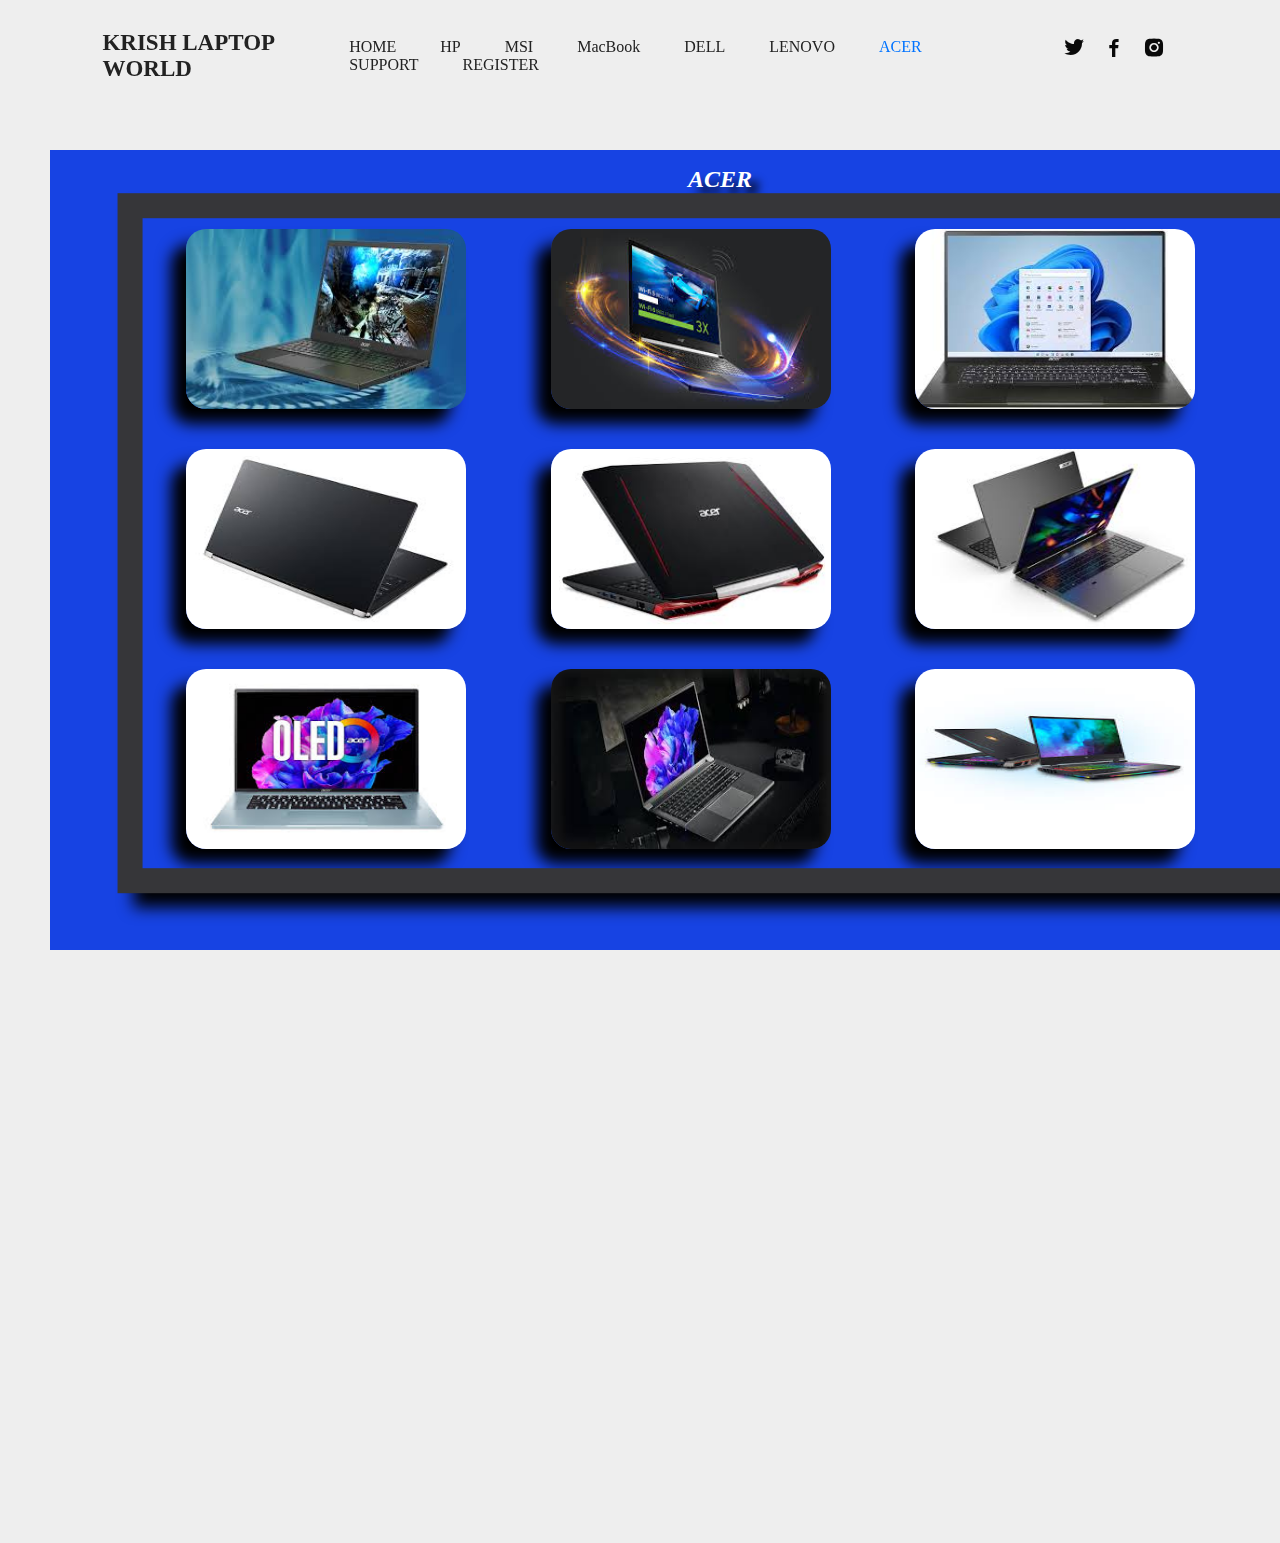
<file: acer.html>
<!DOCTYPE html>
<html lang="en">
<head>
    <meta charset="UTF-8">
    <meta name="viewport" content="width=device-width, initial-scale=1.0">
    <title>tech wirld</title>
    <link rel="stylesheet" href="./new2.css">
    <link href='https://unpkg.com/boxicons@2.1.4/css/boxicons.min.css' rel='stylesheet'>
</head>
<body>
    <header class="header">
        <a href="#" class="logo">KRISH LAPTOP WORLD</a>


        <nav class="navbar">
            <a href="./new.html">HOME</a>
            <a href="./hp.html" >HP</a>
            <a href="./msi.html">MSI</a>
            <a href="./ipad.html">MacBook</a>
            <a href="./dell.html">DELL</a>
            <a href="./lenovo.html">LENOVO</a>
            <a href="./acer.html"  class="active">ACER</a>
            <a href="./sp.html">SUPPORT</a>
            <a href="./re.html">REGISTER</a> 
        </nav>
        <div class="social">
            <a href="https://x.com/muthayammalengg?lang=en"><i class="bx bxl-twitter"></i></a>
            <a href="https://www.facebook.com/MuthayammalEngineeringCollege/"><i class="bx bxl-facebook"></i></a>
            <a href="https://www.instagram.com/mec.edu.in/?hl=en"><i class="bx bxl-instagram-alt"></i></a>


        </div>
    </header>
    <div class="home-img">
        <div class="rk">
            
        </div>
       
    </div>
    <div class="rkl">
        



        
    </div>
</section>



<div>
    <table cellspacing="26px">
        <tr>
            <th></th>
            <th id="a">ACER</th>
            <th></th>
        </tr>
        <tr>
            <td><img src="./a1.jpeg" alt=""></td>
            <td><img src="./a2.jpeg" alt=""></td>
            <td><img src="./a3.jpeg" alt=""></td>
        </tr>
        <tr>
            <td><img src="./a4.jpeg" alt=""></td>
            <td><img src="./a5.jpeg" alt=""></td>
            <td><img src="./a6.jpeg" alt=""></td>
        </tr>
        <tr>
            <td><img src="./a7.jpeg" alt=""></td>
            <td><img src="./a8.jpeg" alt=""></td>
            <td><img src="./a9.jpeg" alt=""></td>
        </tr>
    </table>

</div>


</body>
</html>
</file>
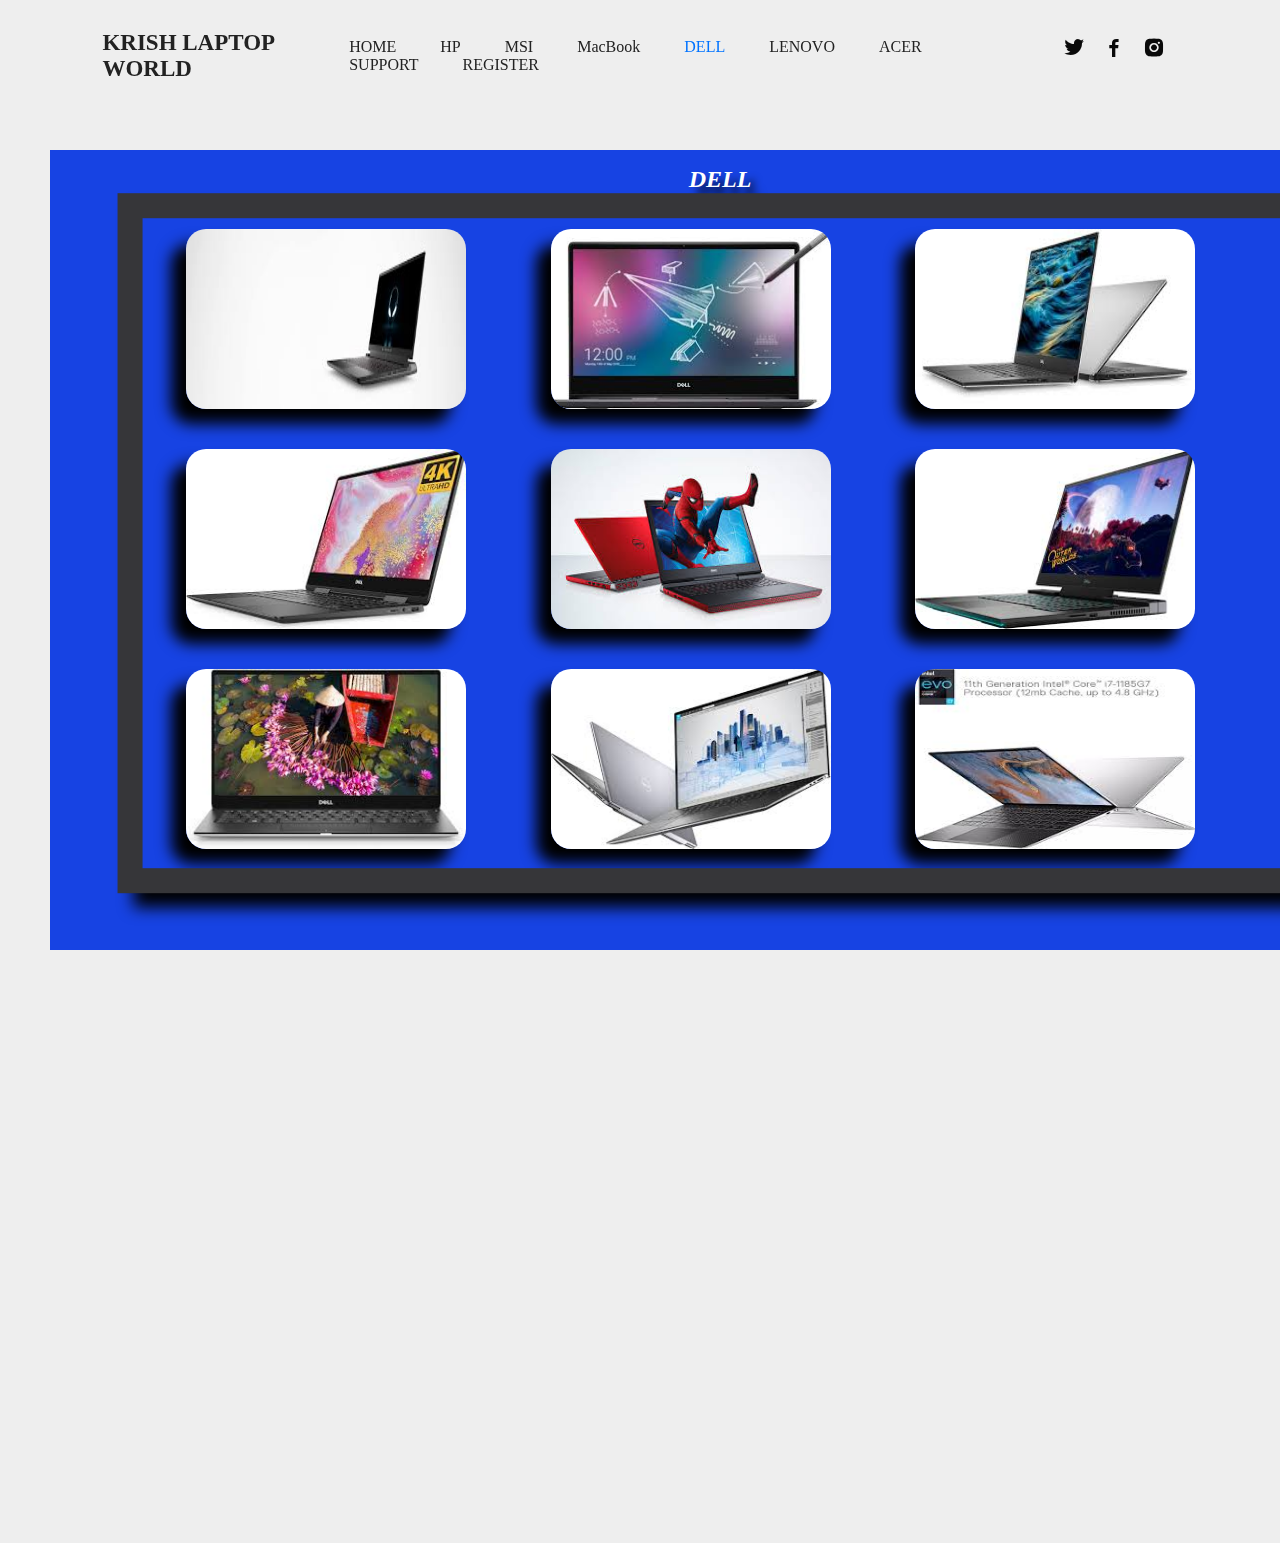
<file: dell.html>
<!DOCTYPE html>
<html lang="en">
<head>
    <meta charset="UTF-8">
    <meta name="viewport" content="width=device-width, initial-scale=1.0">
    <title>tech wirld</title>
    <link rel="stylesheet" href="./new2.css">
    <link href='https://unpkg.com/boxicons@2.1.4/css/boxicons.min.css' rel='stylesheet'>
</head>
<body>
    <header class="header">
        <a href="#" class="logo">KRISH LAPTOP WORLD</a>


        <nav class="navbar">
            <a href="./new.html">HOME</a>
            <a href="./hp.html" >HP</a>
            <a href="./msi.html">MSI</a>
            <a href="./ipad.html">MacBook</a>
            <a href="./dell.html"  class="active">DELL</a>
            <a href="./lenovo.html">LENOVO</a>
            <a href="./acer.html">ACER</a>
            <a href="./sp.html">SUPPORT</a>
            <a href="./re.html">REGISTER</a> 
        </nav>
        <div class="social">
            <a href="https://x.com/muthayammalengg?lang=en"><i class="bx bxl-twitter"></i></a>
            <a href="https://www.facebook.com/MuthayammalEngineeringCollege/"><i class="bx bxl-facebook"></i></a>
            <a href="https://www.instagram.com/mec.edu.in/?hl=en"><i class="bx bxl-instagram-alt"></i></a>


        </div>
    </header>
    <div class="home-img">
        <div class="rk">
            
        </div>
       
    </div>
    <div class="rkl">
        



        
    </div>
</section>



<div>
    <table cellspacing="26px">
        <tr>
            <th></th>
            <th id="a">DELL</th>
            <th></th>
        </tr>
        <tr>
            <td><img src="./d1.jpeg" alt=""></td>
            <td><img src="./d2.jpeg" alt=""></td>
            <td><img src="./d6.jpeg" alt=""></td>
        </tr>
        <tr>
            <td><img src="./d3.jpeg" alt=""></td>
            <td><img src="./d4.jpeg" alt=""></td>
            <td><img src="./d5.jpeg" alt=""></td>
        </tr>
        <tr>
            <td><img src="./d7.jpeg" alt=""></td>
            <td><img src="./d8.jpeg" alt=""></td>
            <td><img src="./d9.jpeg" alt=""></td>
        </tr>
    </table>

</div>


</body>
</html>
</file>
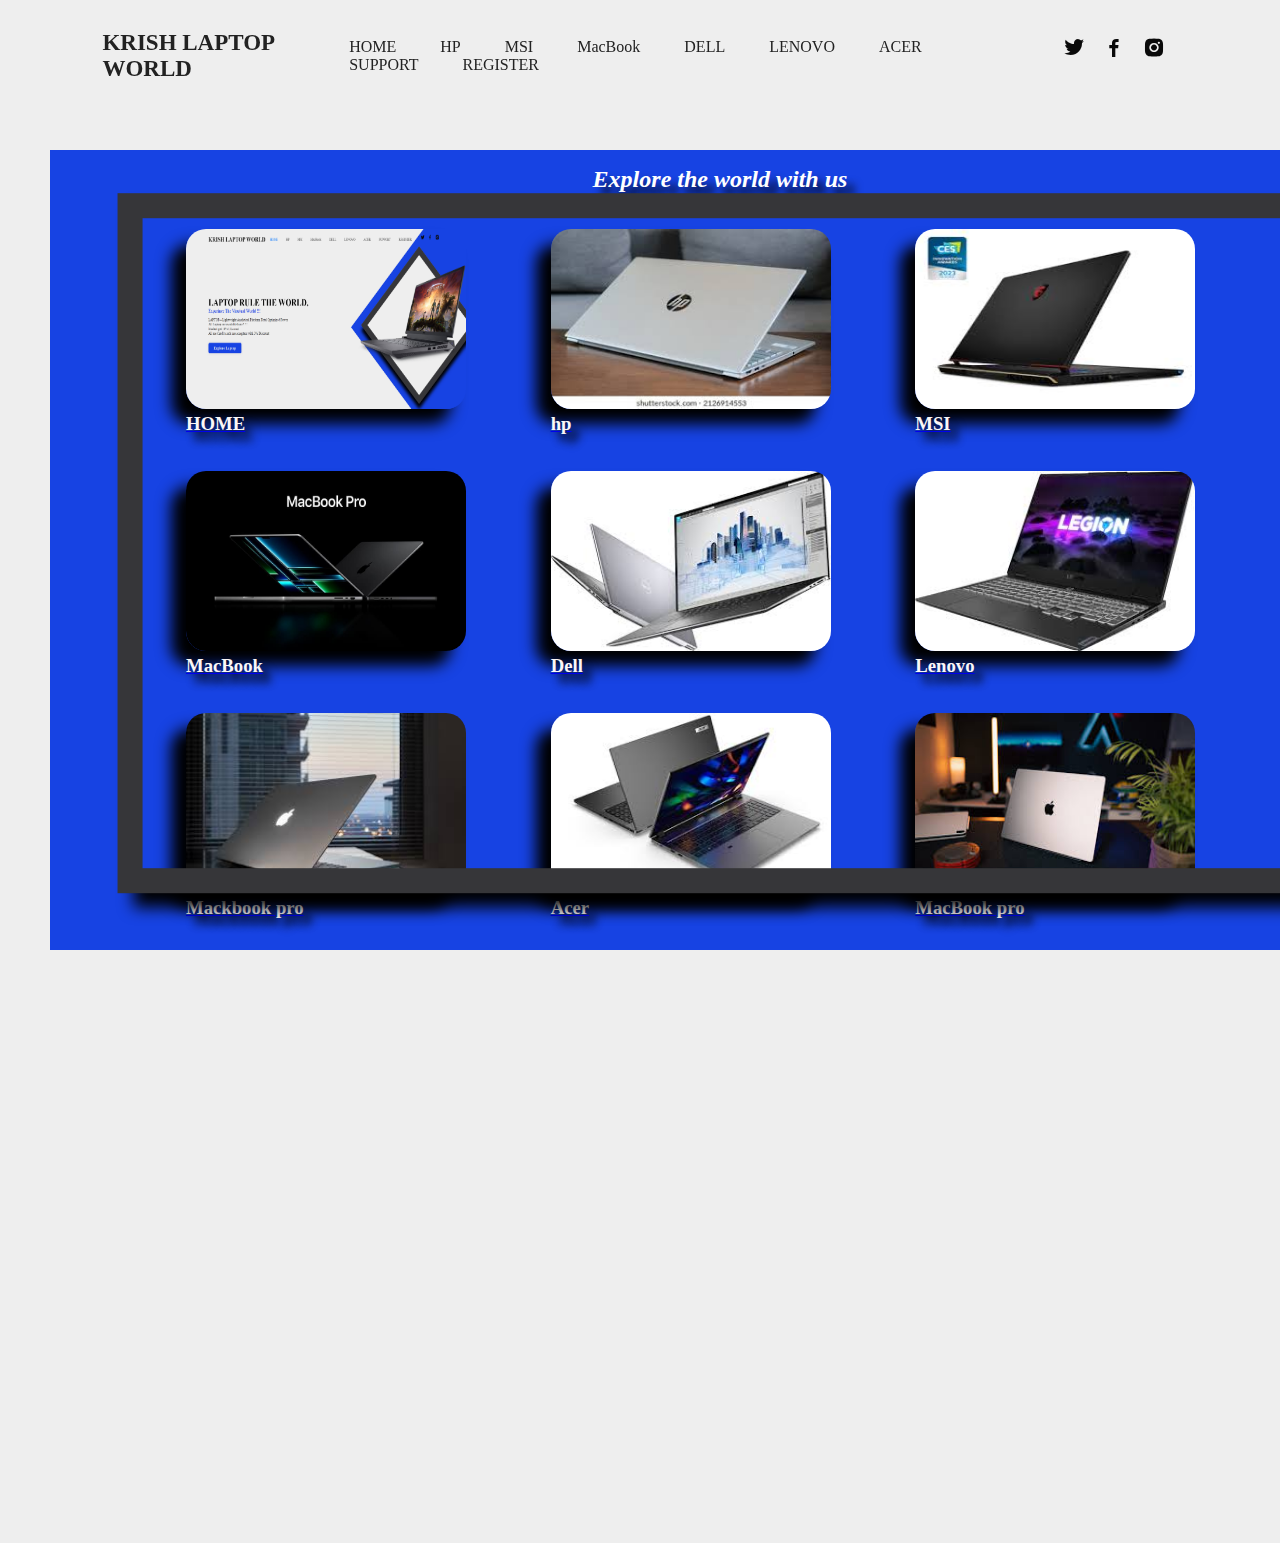
<file: ep.html>
<!DOCTYPE html>
<html lang="en">
<head>
    <meta charset="UTF-8">
    <meta name="viewport" content="width=device-width, initial-scale=1.0">
    <title>tech wirld</title>
    <link rel="stylesheet" href="./new2.css">
    <link href='https://unpkg.com/boxicons@2.1.4/css/boxicons.min.css' rel='stylesheet'>
</head>
<body>
    <header class="header">
        <a href="#" class="logo">KRISH LAPTOP WORLD</a>


        <nav class="navbar">
            <a href="./new.html">HOME</a>
            <a href="./hp.html" >HP</a>
            <a href="./msi.html">MSI</a>
            <a href="./ipad.html">MacBook</a>
            <a href="./dell.html">DELL</a>
            <a href="./lenovo.html">LENOVO</a>
            <a href="./acer.html">ACER</a>
            <a href="./sp.html">SUPPORT</a>
            <a href="./re.html">REGISTER</a> 
        </nav>
        <div class="social">
            <a href="https://x.com/muthayammalengg?lang=en"><i class="bx bxl-twitter"></i></a>
            <a href="https://www.facebook.com/MuthayammalEngineeringCollege/"><i class="bx bxl-facebook"></i></a>
            <a href="https://www.instagram.com/mec.edu.in/?hl=en"><i class="bx bxl-instagram-alt"></i></a>


        </div>
    </header>
    <div class="home-img">
        <div class="rk">
            
        </div>
       
    </div>
    <div class="rkl">
        



        
    </div>
</section>



<div>
    <table cellspacing="26px">
        <tr>
            <th></th>
            <th id="a">Explore the world with us</th>
            <th></th><h1></h1>
        </tr>
        <tr>
            <td><a href="./new.html"><img src="./tech wirld - Google Chrome 08-07-2024 07_49_07 AM.png" alt=""><h3>HOME</h3></a></td>
            <td><a href="./hp.html"><img src="./hp4.jpeg" alt=""><h3>hp</h1></a></td>
            <td><a href="./dell.html"><img src="./m5.jpeg" alt=""><h3>MSI</h3></a></td>
        </tr>
        <tr>
            <td><a href="./msi.html"><img src="./i9.jpg" alt=""><h3>MacBook</h3></a></td>
            <td><a href="./ipad.html"><img src="./d8.jpeg" alt=""><h3>Dell</h3></a></td>
            <td><a href="./lenovo.html"><img src="./l2.jpeg" alt=""><h3>Lenovo</h3></a></td>
        </tr>
        <tr>
            <td><a href="./acer.html"><img src="./i4.jpeg" alt=""><h3>Mackbook pro</h3></a></td>
            <td><a href="./sp.html"><img src="./a6.jpeg" alt=""><h3>Acer</h3></a></td>
            <td><a href="./re.html"><img src="./i6.jpeg" alt=""><h3>MacBook pro</h3></a></td>
        </tr>
    </table>

</div>


</body>
</html>
</file>
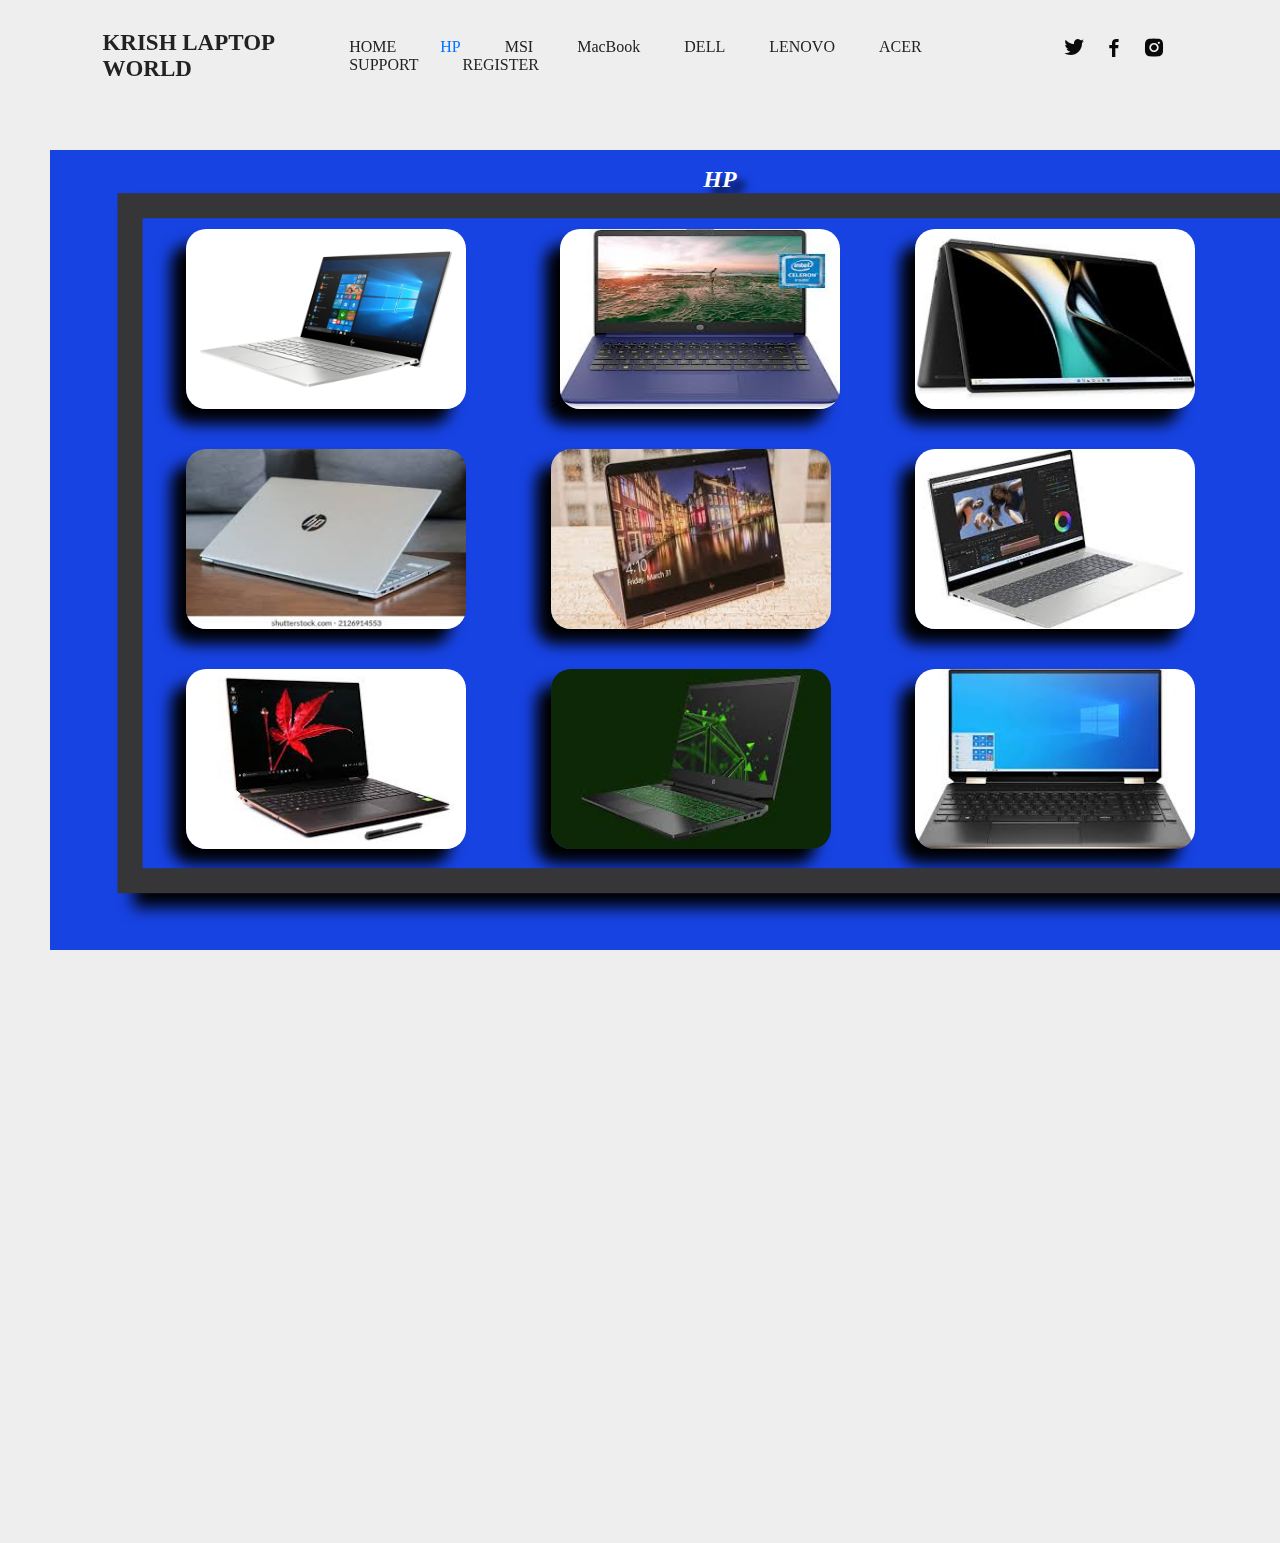
<file: hp.html>
<!DOCTYPE html>
<html lang="en">
<head>
    <meta charset="UTF-8">
    <meta name="viewport" content="width=device-width, initial-scale=1.0">
    <title>tech wirld</title>
    <link rel="stylesheet" href="./new2.css">
    <link href='https://unpkg.com/boxicons@2.1.4/css/boxicons.min.css' rel='stylesheet'>
</head>
<body>
    <header class="header">
        <a href="#" class="logo">KRISH LAPTOP WORLD</a>


        <nav class="navbar">
            <a href="./new.html">HOME</a>
            <a href="./hp.html"  class="active">HP</a>
            <a href="./msi.html">MSI</a>
            <a href="./ipad.html">MacBook</a>
            <a href="./dell.html">DELL</a>
            <a href="./lenovo.html">LENOVO</a>
            <a href="./acer.html">ACER</a>
            <a href="./sp.html">SUPPORT</a>
            <a href="./re.html">REGISTER</a> 
        </nav>
        <div class="social">
            <a href="https://x.com/muthayammalengg?lang=en"><i class="bx bxl-twitter"></i></a>
            <a href="https://www.facebook.com/MuthayammalEngineeringCollege/"><i class="bx bxl-facebook"></i></a>
            <a href="https://www.instagram.com/mec.edu.in/?hl=en"><i class="bx bxl-instagram-alt"></i></a>


        </div>
    </header>
    <div class="home-img">
        <div class="rk">
            
        </div>
       
    </div>
    <div class="rkl">
        



        
    </div>
</section>



<div>
    <table cellspacing="26px">
        <tr>
            <th></th>
            <th id="a">HP</th>
            <th></th>
        </tr>
        <tr>
            <td><img src="./hp1.jpg" alt=""></td>
            <td>><img src="./hp2.jpeg" alt=""></td>
            <td><img src="./hp3.jpeg" alt=""></td>
        </tr>
        <tr>
            <td><img src="./hp4.jpeg" alt=""></td>
            <td><img src="./hp5.jpeg" alt=""></td>
            <td><img src="./hp6.jpeg" alt=""></td>
        </tr>
        <tr>
            <td><img src="./hp7.jpeg" alt=""></td>
            <td><img src="./hp8.jpeg" alt=""></td>
            <td><img src="./hp9.jpeg" alt=""></td>
        </tr>
    </table>

</div>


</body>
</html>
</file>
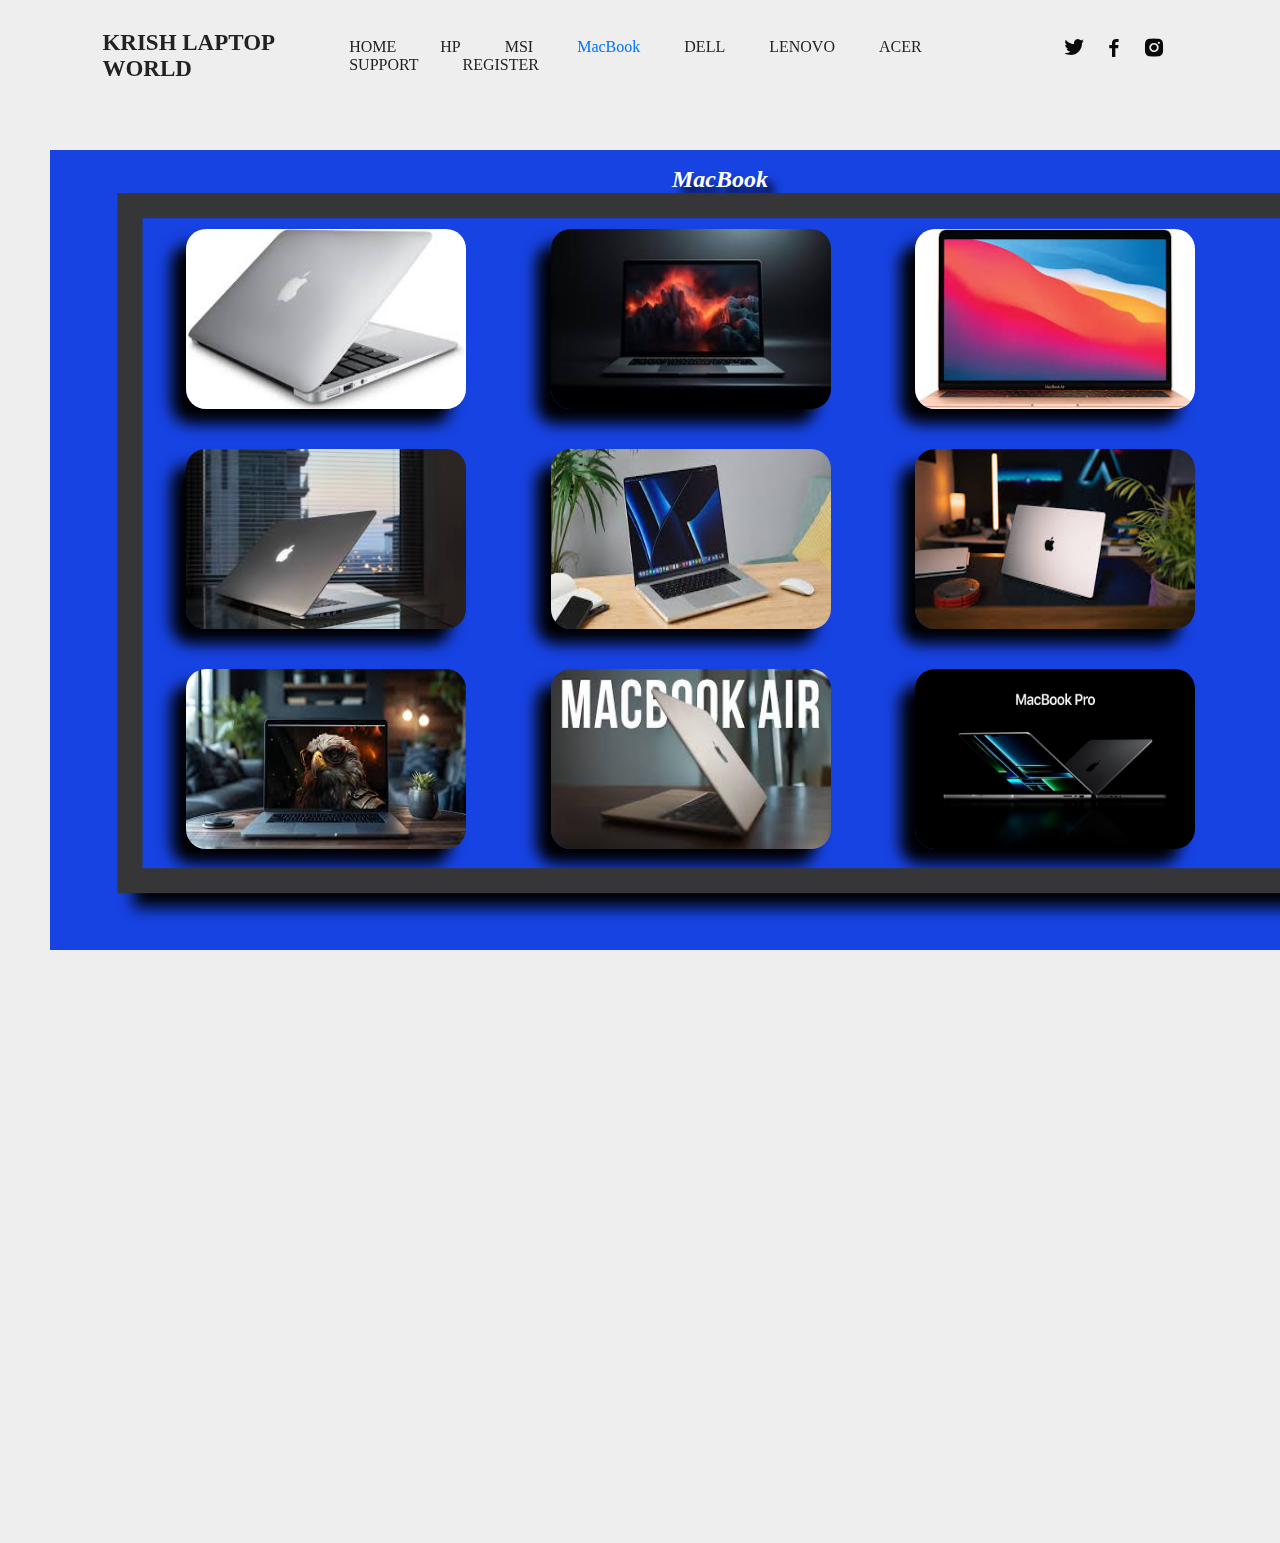
<file: ipad.html>
<!DOCTYPE html>
<html lang="en">
<head>
    <meta charset="UTF-8">
    <meta name="viewport" content="width=device-width, initial-scale=1.0">
    <title>tech wirld</title>
    <link rel="stylesheet" href="./new2.css">
    <link href='https://unpkg.com/boxicons@2.1.4/css/boxicons.min.css' rel='stylesheet'>
</head>
<body>
    <header class="header">
        <a href="#" class="logo">KRISH LAPTOP WORLD</a>


        <nav class="navbar">
            <a href="./new.html">HOME</a>
            <a href="./hp.html" >HP</a>
            <a href="./msi.html">MSI</a>
            <a href="./ipad.html"  class="active">MacBook</a>
            <a href="./dell.html">DELL</a>
            <a href="./lenovo.html">LENOVO</a>
            <a href="./acer.html">ACER</a>
            <a href="./sp.html">SUPPORT</a>
            <a href="./re.html">REGISTER</a> 
        </nav>
        <div class="social">
            <a href="https://x.com/muthayammalengg?lang=en"><i class="bx bxl-twitter"></i></a>
            <a href="https://www.facebook.com/MuthayammalEngineeringCollege/"><i class="bx bxl-facebook"></i></a>
            <a href="https://www.instagram.com/mec.edu.in/?hl=en"><i class="bx bxl-instagram-alt"></i></a>

    </header>
    <div class="home-img">
        <div class="rk">
            
        </div>
       
    </div>
    <div class="rkl">
        



        
    </div>
</section>



<div>
    <table cellspacing="26px">
        <tr>
            <th></th>
            <th id="a">MacBook</th>
            <th></th>
        </tr>
        <tr>
            <td><img src="./i1.jpeg" alt=""></td>
            <td><img src="./i2.jpeg" alt=""></td>
            <td><img src="./i3.jpeg" alt=""></td>
        </tr>
        <tr>
            <td><img src="./i4.jpeg" alt=""></td>
            <td><img src="./i5.jpeg" alt=""></td>
            <td><img src="./i6.jpeg" alt=""></td>
        </tr>
        <tr>
            <td><img src="./i7.jpeg" alt=""></td>
            <td><img src="./i8.jpeg" alt=""></td>
            <td><img src="./i9.jpg" alt=""></td>
        </tr>
    </table>

</div>


</body>
</html>
</file>
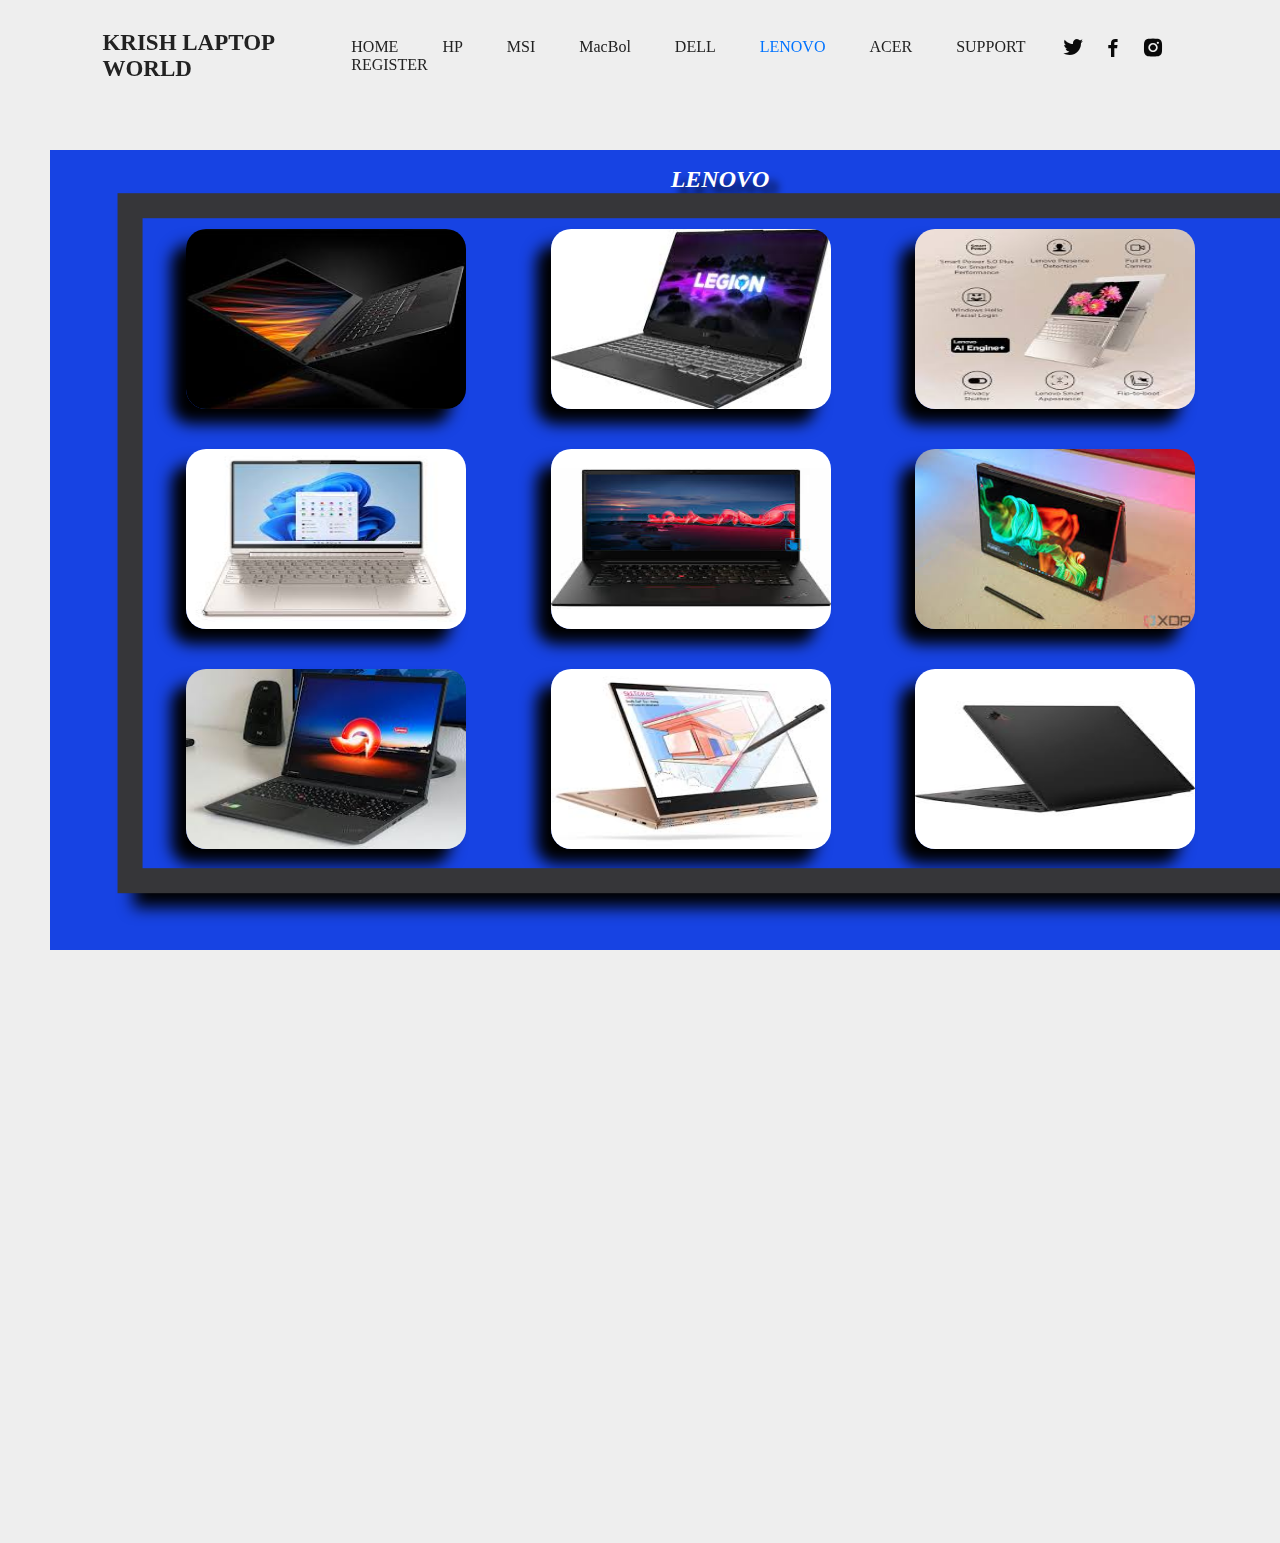
<file: lenovo.html>
<!DOCTYPE html>
<html lang="en">
<head>
    <meta charset="UTF-8">
    <meta name="viewport" content="width=device-width, initial-scale=1.0">
    <title>tech wirld</title>
    <link rel="stylesheet" href="./new2.css">
    <link href='https://unpkg.com/boxicons@2.1.4/css/boxicons.min.css' rel='stylesheet'>
</head>
<body>
    <header class="header">
        <a href="#" class="logo">KRISH LAPTOP WORLD</a>


        <nav class="navbar">
            <a href="./new.html">HOME</a>
            <a href="./hp.html" >HP</a>
            <a href="./msi.html">MSI</a>
            <a href="./ipad.html">MacBol</a>
            <a href="./dell.html">DELL</a>
            <a href="./lenovo.html"  class="active">LENOVO</a>
            <a href="./acer.html">ACER</a>
            <a href="./sp.html">SUPPORT</a>
            <a href="./re.html">REGISTER</a> 
        </nav>
        <div class="social">
            <a href="https://x.com/muthayammalengg?lang=en"><i class="bx bxl-twitter"></i></a>
            <a href="https://www.facebook.com/MuthayammalEngineeringCollege/"><i class="bx bxl-facebook"></i></a>
            <a href="https://www.instagram.com/mec.edu.in/?hl=en"><i class="bx bxl-instagram-alt"></i></a>


        </div>
    </header>
    <div class="home-img">
        <div class="rk">
            
        </div>
       
    </div>
    <div class="rkl">
        



        
    </div>
</section>



<div>
    <table cellspacing="26px">
        <tr>
            <th></th>
            <th id="a">LENOVO</th>
            <th></th>
        </tr>
        <tr>
            <td><img src="./l1.jpeg" alt=""></td>
            <td><img src="./l2.jpeg" alt=""></td>
            <td><img src="./l3.jpeg" alt=""></td>
        </tr>
        <tr>
            <td><img src="./l4.jpeg" alt=""></td>
            <td><img src="./l5.jpeg" alt=""></td>
            <td><img src="./l6.jpeg" alt=""></td>
        </tr>
        <tr>
            <td><img src="./l7.jpeg" alt=""></td>
            <td><img src="./l8.jpeg" alt=""></td>
            <td><img src="./l9.jpeg" alt=""></td>
        </tr>
    </table>

</div>


</body>
</html>
</file>
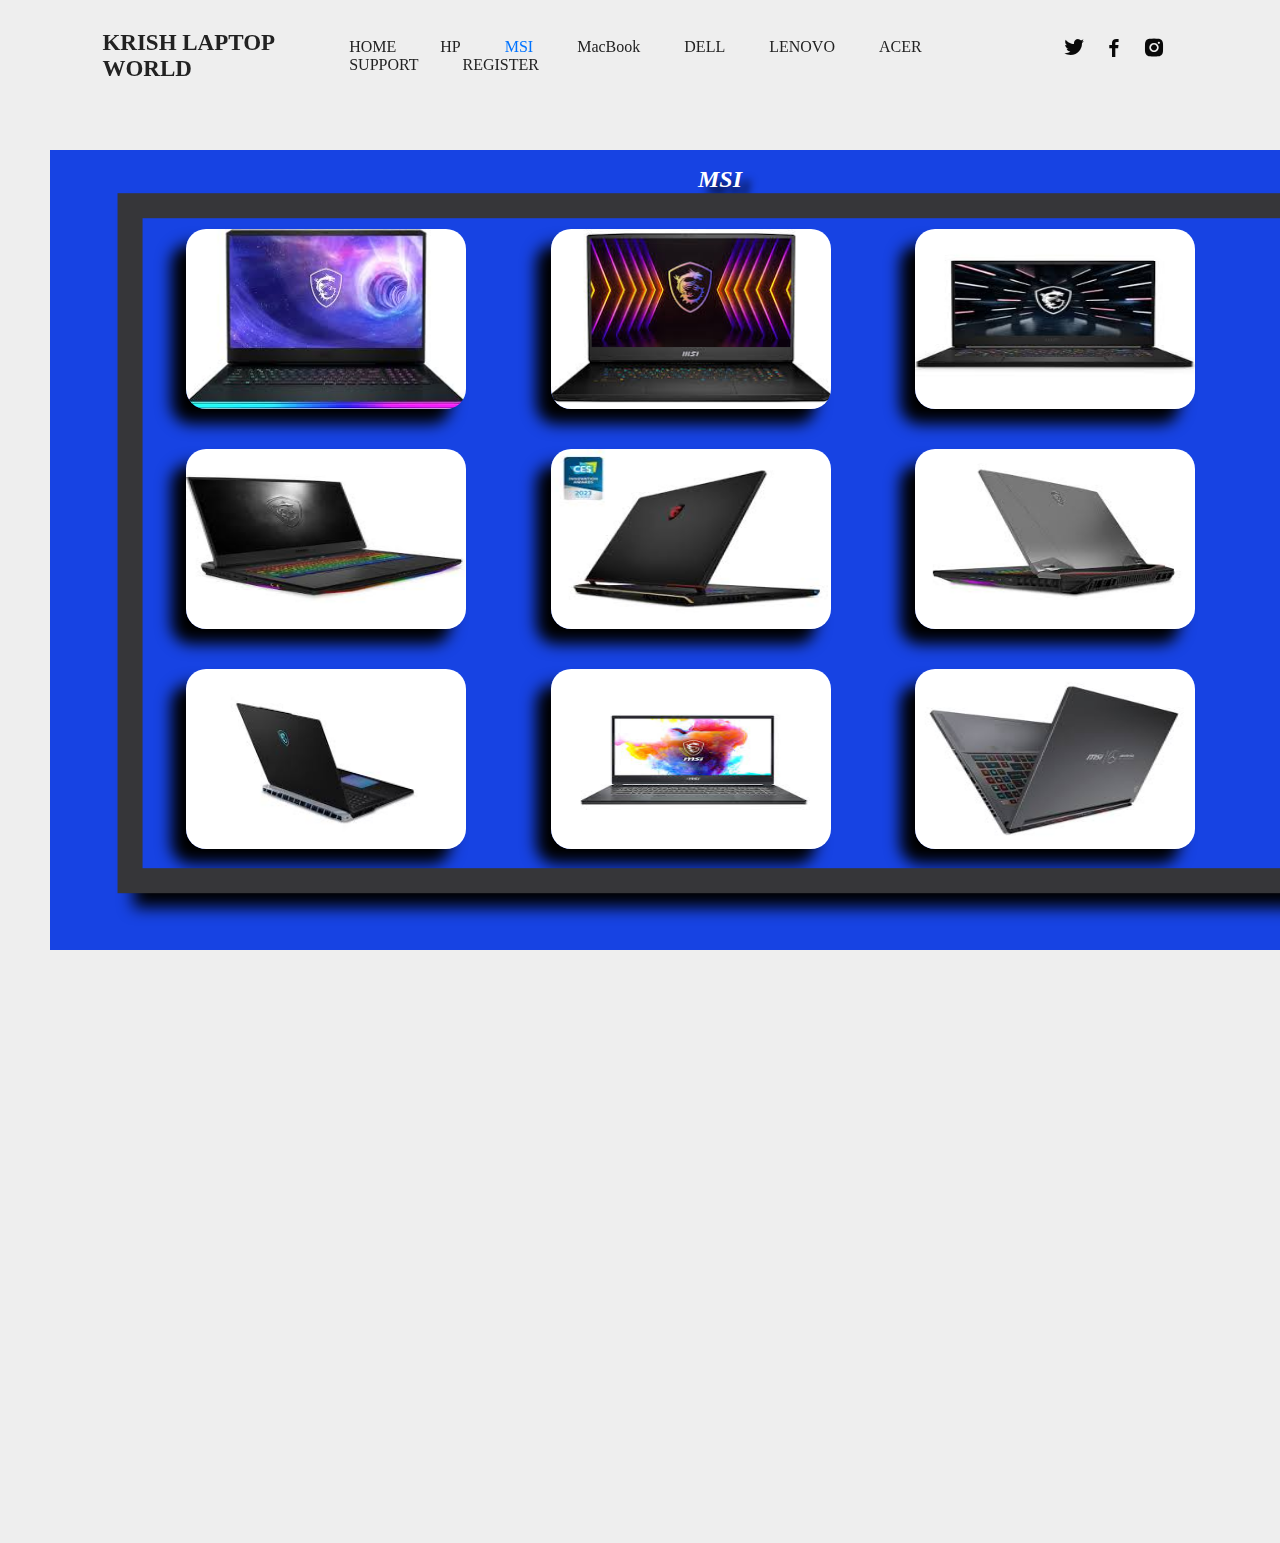
<file: msi.html>
<!DOCTYPE html>
<html lang="en">
<head>
    <meta charset="UTF-8">
    <meta name="viewport" content="width=device-width, initial-scale=1.0">
    <title>tech wirld</title>
    <link rel="stylesheet" href="./new2.css">
    <link href='https://unpkg.com/boxicons@2.1.4/css/boxicons.min.css' rel='stylesheet'>
</head>
<body>
    <header class="header">
        <a href="#" class="logo">KRISH LAPTOP WORLD</a>


        <nav class="navbar">
            <a href="./new.html">HOME</a>
            <a href="./hp.html" >HP</a>
            <a href="./msi.html"  class="active">MSI</a>
            <a href="./ipad.html">MacBook</a>
            <a href="./dell.html">DELL</a>
            <a href="./lenovo.html">LENOVO</a>
            <a href="./acer.html">ACER</a>
            <a href="./sp.html">SUPPORT</a>
            <a href="./re.html">REGISTER</a> 
        </nav>
        <div class="social">
            <a href="https://x.com/muthayammalengg?lang=en"><i class="bx bxl-twitter"></i></a>
            <a href="https://www.facebook.com/MuthayammalEngineeringCollege/"><i class="bx bxl-facebook"></i></a>
            <a href="https://www.instagram.com/mec.edu.in/?hl=en"><i class="bx bxl-instagram-alt"></i></a>


        </div>
    </header>
    <div class="home-img">
        <div class="rk">
            
        </div>
       
    </div>
    <div class="rkl">
        



        
    </div>
</section>



<div>
    <table cellspacing="26px">
        <tr>
            <th></th>
            <th id="a">MSI</th>
            <th></th>
        </tr>
        <tr>
            <td><img src="./m1.jpeg" alt=""></td>
            <td><img src="./m2.jpeg" alt=""></td>
            <td><img src="./m3.jpeg" alt=""></td>
        </tr>
        <tr>
            <td><img src="./m4.jpeg" alt=""></td>
            <td><img src="./m5.jpeg" alt=""></td>
            <td><img src="./m6.jpeg" alt=""></td>
        </tr>
        <tr>
            <td><img src="./m7.jpeg" alt=""></td>
            <td><img src="./m8.jpeg" alt=""></td>
            <td><img src="./m9.jpeg" alt=""></td>
        </tr>
    </table>

</div>


</body>
</html>
</file>
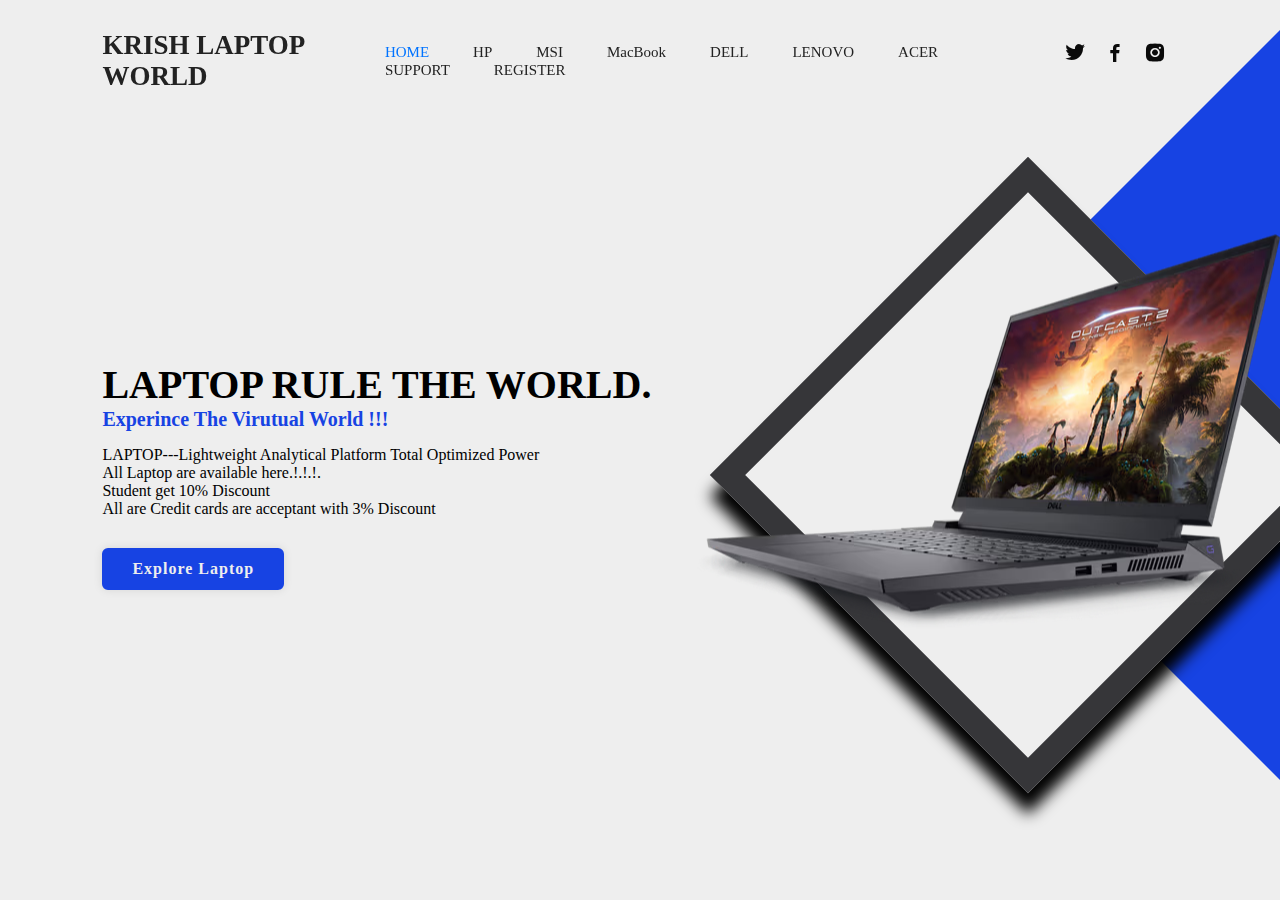
<file: new.html>
<!DOCTYPE html>
<html lang="en">
<head>
    <meta charset="UTF-8">
    <meta name="viewport" content="width=device-width, initial-scale=1.0">
    <title>tech wirld</title>
    <link rel="stylesheet" href="./new.css">
    <link href='https://unpkg.com/boxicons@2.1.4/css/boxicons.min.css' rel='stylesheet'>
</head>
<body>
    <header class="header">
        <a href="#" class="logo">KRISH LAPTOP WORLD</a>


        <nav class="navbar">
            <a href="./new.html" class="active">HOME</a>
            <a href="./hp.html">HP</a>
            <a href="./msi.html">MSI</a>
            <a href="./ipad.html">MacBook</a>
            <a href="./dell.html">DELL</a>
            <a href="./lenovo.html">LENOVO</a>
            <a href="./acer.html">ACER</a>
            <a href="./sp.html">SUPPORT</a>
            <a href="./re.html">REGISTER</a> 
        </nav>
        <div class="social">
            <a href="https://x.com/muthayammalengg?lang=en"><i class="bx bxl-twitter"></i></a>
            <a href="https://www.facebook.com/MuthayammalEngineeringCollege/"><i class="bx bxl-facebook"></i></a>
            <a href="https://www.instagram.com/mec.edu.in/?hl=en"><i class="bx bxl-instagram-alt"></i></a>

        </div>
    </header>
    <section class="home">
        <div class="home-content">
            <h1>LAPTOP RULE THE WORLD.</h1>
            <h3>Experince The Virutual World !!!</h3>
            <p> LAPTOP---Lightweight Analytical Platform Total Optimized Power <br>
                All Laptop are available here.!.!.!. <br>
                Student get 10% Discount <br>
                All are Credit cards are acceptant with 3% Discount <br>
                

            </p>
             <a href="./ep.html" class="btn">Explore Laptop</a>
        </div>

        <div class="home-img">
            <div class="rhombus">
                <img src="./ll.avif" alt=" laptop">

            </div>
        </div>
        <div class="rhombus2"></div>
    </section>

</body>
</html>
</file>
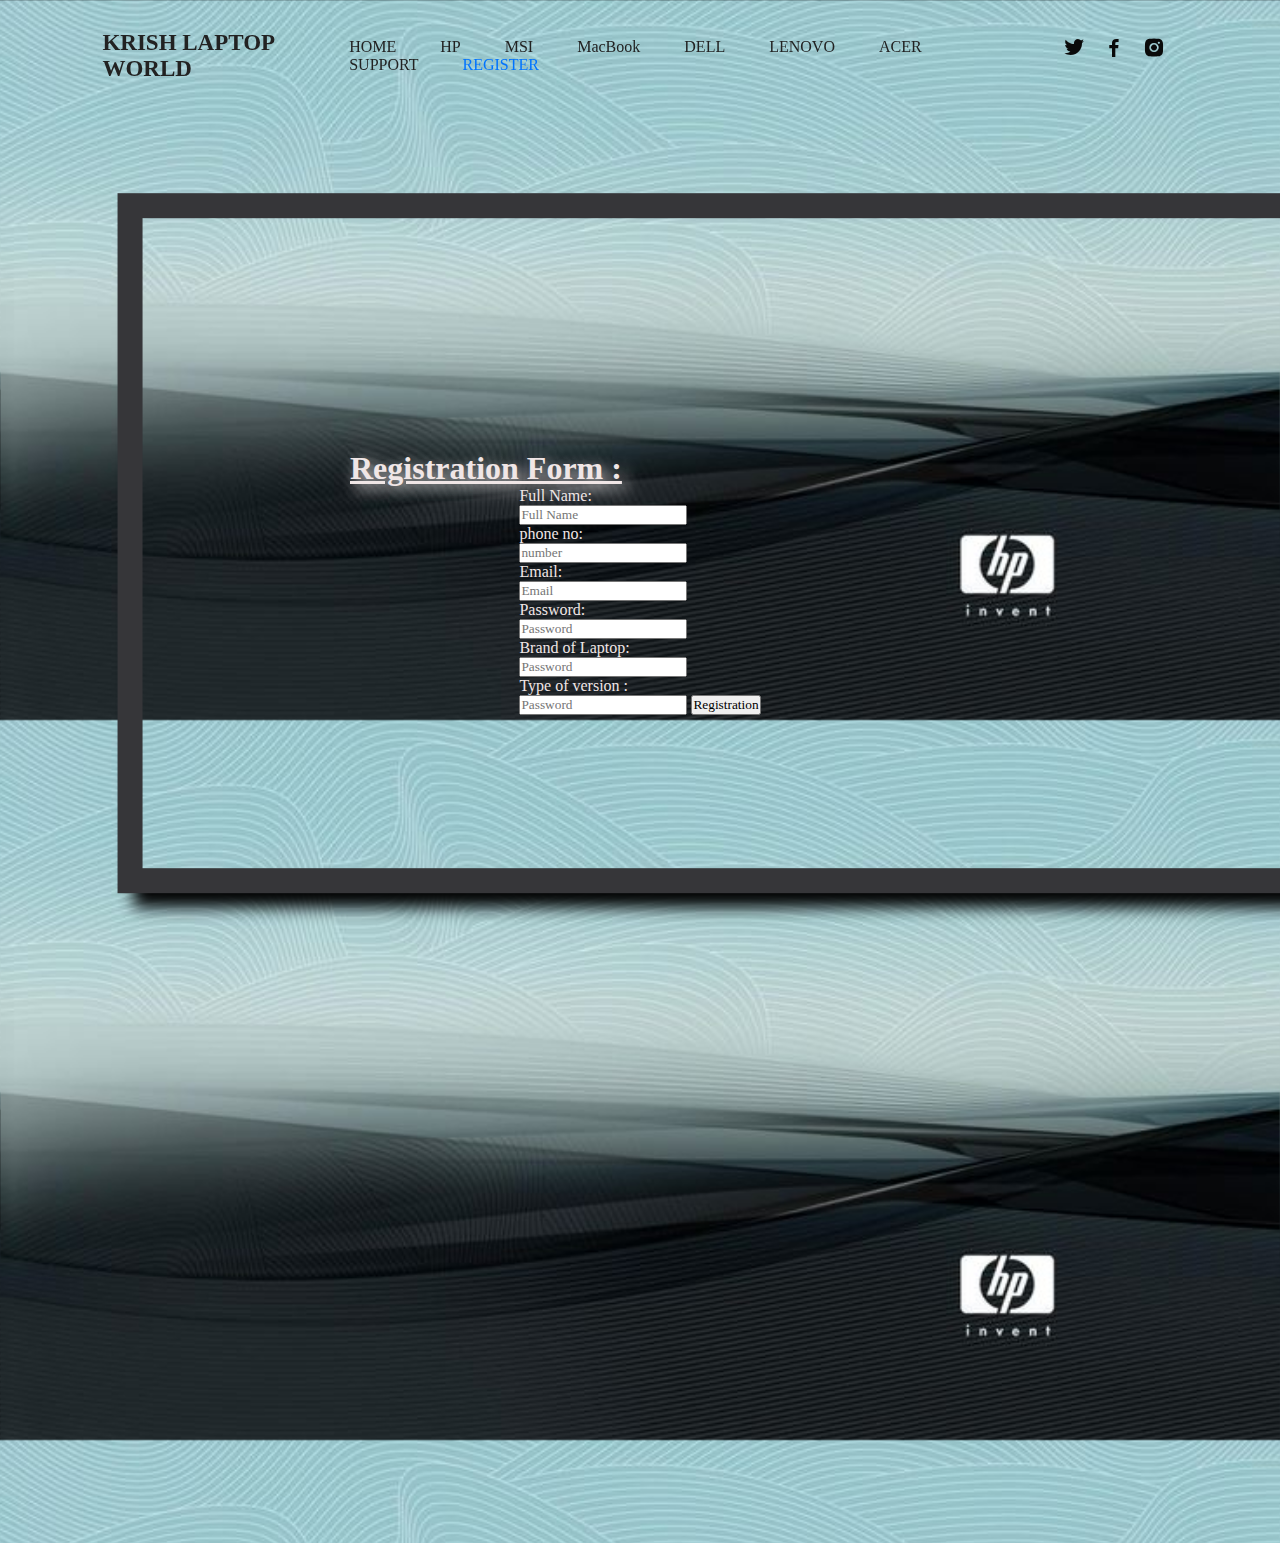
<file: re.html>
<!DOCTYPE html>
<html lang="en">
<head>
    <meta charset="UTF-8">
    <meta name="viewport" content="width=device-width, initial-scale=1.0">
    <title>tech wirld</title>
    <link rel="stylesheet" href="./new2.css">
    <link href='https://unpkg.com/boxicons@2.1.4/css/boxicons.min.css' rel='stylesheet'>
</head>
<body id="hjhj">
    <header class="header">
        <a href="#" class="logo">KRISH LAPTOP WORLD</a>


        <nav class="navbar">
            <a href="./new.html">HOME</a>
            <a href="./hp.html">HP</a>
            <a href="./msi.html">MSI</a>
            <a href="./ipad.html">MacBook</a>
            <a href="./dell.html">DELL</a>
            <a href="./lenovo.html">LENOVO</a>
            <a href="./acer.html">ACER</a>
            <a href="./sp.html">SUPPORT</a>
            <a href="./re.html" class="active">REGISTER</a> 
        </nav>
        <div class="social">
            <a href="https://x.com/muthayammalengg?lang=en"><i class="bx bxl-twitter"></i></a>
            <a href="https://www.facebook.com/MuthayammalEngineeringCollege/"><i class="bx bxl-facebook"></i></a>
            <a href="https://www.instagram.com/mec.edu.in/?hl=en"><i class="bx bxl-instagram-alt"></i></a>

        </div>
    </header>
    <div class="home-img">
        <div class="rk">
            
        </div>
       
    </div>
    <div class="rl">
        



        
    </div>
</section>





<h1 id="p">Registration Form :</h1>

            <div class="registration-form">
                
                <form action="#" method="post">
                    <p>Full Name:</p>
                    <input type="text" name="fullname" placeholder="Full Name">
                    <p>phone no:</p>
                    <input type="number" name="number" placeholder="number">
                    <p>Email:</p>
                    <input type="email" name="email" placeholder="Email">
                    <p>Password:</p>
                    <input type="password" name="password" placeholder="Password">
                    <p>Brand of Laptop:</p>
                    <input type="password" name="password" placeholder="Password">
                    <p>Type of version :</p>
                    <input type="password" name="password" placeholder="Password">
                    <button type="submit">Registration</button>
                </form>
            </div>
</body>
</html>
</file>
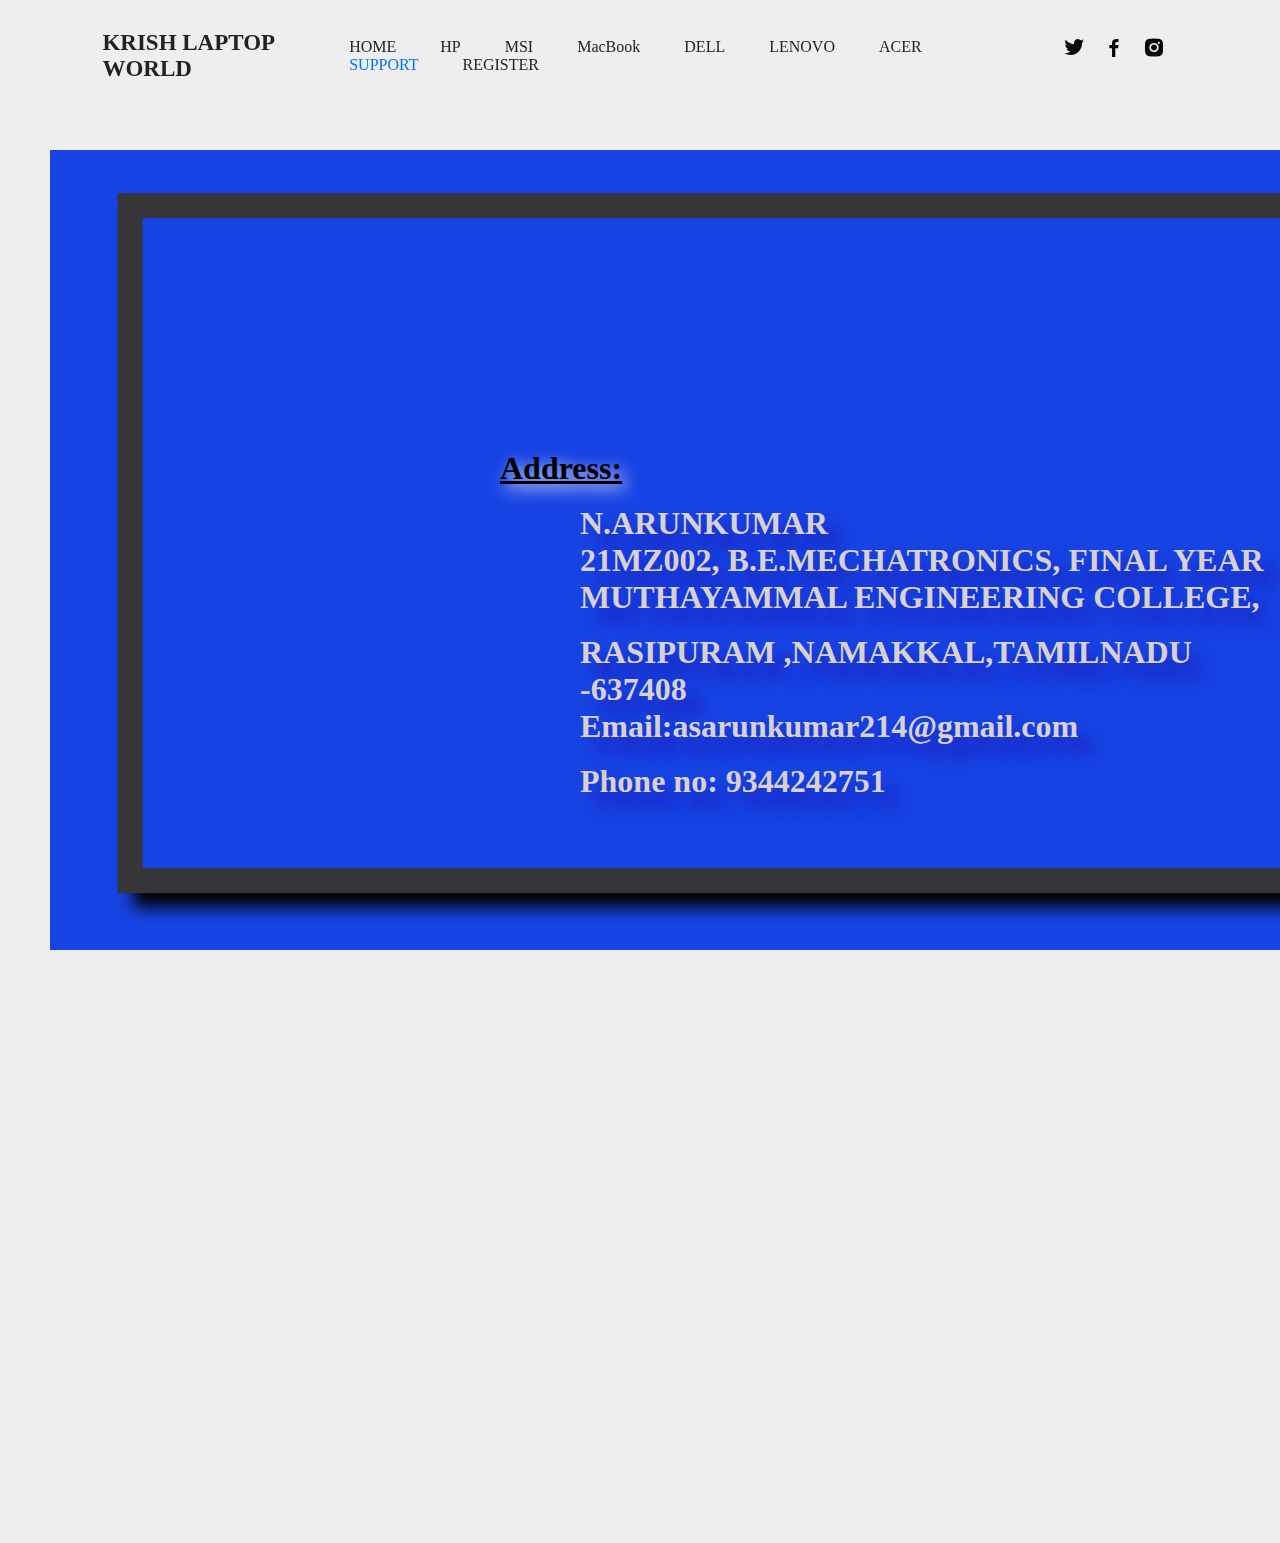
<file: sp.html>
<!DOCTYPE html>
<html lang="en">
<head>
    <meta charset="UTF-8">
    <meta name="viewport" content="width=device-width, initial-scale=1.0">
    <title>tech wirld</title>
    <link rel="stylesheet" href="./new2.css">
    <link href='https://unpkg.com/boxicons@2.1.4/css/boxicons.min.css' rel='stylesheet'>
</head>
<body>
    <header class="header">
        <a href="#" class="logo">KRISH LAPTOP WORLD</a>


        <nav class="navbar">
            <a href="./new.html">HOME</a>
            <a href="./hp.html"  >HP</a>
            <a href="./msi.html">MSI</a>
            <a href="./ipad.html">MacBook</a>
            <a href="./dell.html">DELL</a>
            <a href="./lenovo.html">LENOVO</a>
            <a href="./acer.html">ACER</a>
            <a href="./sp.html" class="active">SUPPORT</a>
            <a href="./re.html">REGISTER</a> 
        </nav>
        <div class="social">
            <a href="https://x.com/muthayammalengg?lang=en"><i class="bx bxl-twitter"></i></a>
            <a href="https://www.facebook.com/MuthayammalEngineeringCollege/"><i class="bx bxl-facebook"></i></a>
            <a href="https://www.instagram.com/mec.edu.in/?hl=en"><i class="bx bxl-instagram-alt"></i></a>

        </div>
    </header>
    <div class="home-img">
        <div class="rk">
            
        </div>
       
    </div>
    <div class="rkl">
  
        
        



        
    </div>
</section>

 <h1 id="t">Address:</h1> <br> 
 <h1 id="l">N.ARUNKUMAR</h1>
 <h1 id="l">21MZ002, B.E.MECHATRONICS, FINAL YEAR</h1>
 <h1  id="l">MUTHAYAMMAL ENGINEERING COLLEGE, </h1> <br>
 <h1 id="l" >RASIPURAM ,NAMAKKAL,TAMILNADU -637408</h1>    
<h1 id="l" > Email:asarunkumar214@gmail.com</h1> <br>
<h1 id="l" >Phone no: 9344242751</h1>



</body>
</html>
</file>
<file: new2.css>
*{
    margin: 0;
    padding: 0;
    box-sizing: border-box;
    font-family: 'Poppins','san-serif';
   
}
body{
   background: #eee;

}
.header{
   position: fixed;
   top: 0;
   left: 0;
   width: 100%;
   padding: 30px 8%;
   background: transparent;
   display: flex;
   justify-content:space-between;
   align-items: center;
   z-index: 100;
}
.logo{
   font-size: 23px;
   color: #222;
   text-decoration:none;
   font-weight: 600;
   
   
}
.navbar a {
   font-size: 12;
   color: #222;
   text-decoration: none;
   font-weight: 500;
   margin: 0 20px;

}
.navbar a:hover,
.navbar a.active{
   color: rgb(0, 115, 255);
}
.social{
   display:inline-flex;
   justify-content:center;
   align-items: center;
   width: 150px;
   height: 40px;
   
}
.social a{
   display:inline-block;
   width: 40px;
   height: 40px;
   background: transparent;
   border: 2px solid transparent;
   text-decoration: none;
   transform: rotate(45deg);
   transition: .5s;


}

.social a:hover {
   border-color:transparent;
}



.social a i {
   font-size: 24px;
   color: rgb(10, 10, 10);
   transform: rotate(-45deg);


}
.home{
   position: relative;
   width: 100%;
   height: 100vh;
   display: flex;
   justify-content: space-between;
   align-items: center;
   padding: 50px 8% 0;
   overflow: hidden;


}
.home-content{
   max-width: 630px;
}
.home-content h1{
   font-size: 40px;
   line-height 1.2;
}
.home-content h3{
   font-size: 20px;
   color: #1743e3;
}
.home-content p{
   font-size: 16px;
   margin: 15px 0 30px;

}
.btn{
   display: inline-block;
   padding: 10px 28px ;
   background: #1743e3;
   border: 2px solid #1743e3;
   border-radius: 6px;
   box-shadow: 0 0 10px rgba(0, 0,0,.1);
   font-size: 16px;
   color: #eee;
   letter-spacing: 1px;
   text-decoration: none;
   font-weight: 600;
   transition: .5s;

}
.btn:hover{
   background: transparent ;
   color: #1743e3;
}

.home-img{
   position: relative;
   right: -7%;
   width: 450px;
   height: 450px;
   transform: rotate(45deg);

}
.home-img .rhombus{
   position: absolute;
   width: 100%;
   height: 100%;
   background: #eee;
   border: 25px solid  #363639;
   box-shadow: -15px 15px 15px rgba(0, 0,0,1);

}
.home-img .rhombus img{
   position: absolute;
   left: -150px;
   transform: rotate(-45deg);
}
.home .rhombus2{
   position: absolute;
   top: 55px;
   right: px;
   left: 1050px;

   width: 700px;
   height: 700px;
   background: #1743e3;
   transform: rotate(45deg);
   z-index: -1;
   
}
.rkl{
   position: absolute;
   margin-top: -300px;
   right: px;
   left: 50px;

   width: 1420px;
   height: 800px;
   background: #1743e3;
   transform: rotate(deg);
   z-index: -1;
   
}
.rk{
   position: absolute;
   margin-top: -520px;
   right: 78px;
   left: 420px;
   width: 700px;
   height: 1300px;
   border: 25px solid  #363639;
   box-shadow: 15px -15px 15px rgba(0, 0,0,1);
   transform: rotate(45deg);
   z-index: -1;
}








table,td{
    border-radius: 30px;

    
}
table{
    margin-top: -310px;
    height: 120px;
    width: 1200px;
    margin-left: 160px;
    
   
}
td{
    margin-top: -050px;
    height: 180px;
    width: 180px;
    border-radius: 30px;
    justify-content: center;
    
}
img{
    height: 180px;
    width: 280px;
    border-radius: 20px;
    box-shadow: -15px 15px 15px rgb(0, 0, 0);;
    margin-top: 10px;
    
    
}
div{
    display: flex;
    justify-content: space-evenly;
    
}
th{
    
    text-shadow: 8px 9px 8px rgb(0, 0, 0);
    font-size:x-large;
    font-style: oblique;
    color: #fff;
    
}
h1{

    text-shadow: 5px 5px 15px rgb(250, 245, 245);
    text-decoration: underline;
   
    
}
#l{
    margin-top: 0px;
    margin-left: 580px;
    justify-content: center;
    color: rgb(217, 208, 208);
    text-decoration:none;
    text-shadow: 15px 15px 15px rgb(29, 29, 182);
   
    
}
#t{
    margin-left: 500px;
}
#hjhj{
    background: url(./yuy.jpg);
    background-size: cover;
    color:#f0e6e6

}
.registration-from{
    position: absolute;
    top: 50%;
    left: 50%;
    transform: translate(-50%, -50%);
    width: 350px;
}
.registration-from h1{
    font-size: 40px;
    text-align: center;
    text-transform: uppercase;
    margin: 40px;

}
.registration-from p{
    font-size: 20px;
    margin: 15px 0;

}
.registration-from input{
    font-size: 16px;
    padding: 15px 10px;
    width: 100%;
    border: 0;
    border-radius: 5px;
    outline: none;
}
.registration-from button{
    font-size: 18px;
    font-weight: bold;
    margin: 20px 0;
    padding: 10px 15px;
    width: 50%;
    border: 0;
    border-radius: 5px;
    background-color: #fff;

    
}
#p{
    margin-left: 350px;
}
h3{
   color: #fbf7f7;
   text-shadow: 8px 9px 8px rgb(0, 0, 0)
}
</file>
<file: new.css>
*{
     margin: 0;
     padding: 0;
     box-sizing: border-box;
     font-family: 'Poppins','san-serif';
    
}
body{
    background: #eee;

}
.header{
    position: fixed;
    top: 0;
    left: 0;
    width: 100%;
    padding: 30px 8%;
    background: transparent;
    display: flex;
    justify-content:space-between;
    align-items: center;
    z-index: 100;
}
.logo{
    font-size: 27px;
    color: #222;
    text-decoration:none;
    font-weight: 600;
    
    
}
.navbar a {
    font-size: 15px;
    color: #222;
    text-decoration: none;
    font-weight: 500;
    margin: 0 20px;

}
.navbar a:hover,
.navbar a.active{
    color: rgb(0, 115, 255);
}
.social{
    display:inline-flex;
    justify-content:center;
    align-items: center;
    width: 150px;
    height: 40px;
    
}
.social a{
    display:inline-block;
    width: 40px;
    height: 40px;
    background: transparent;
    border: 2px solid transparent;
    text-decoration: none;
    transform: rotate(45deg);
    transition: .5s;


}

.social a:hover {
    border-color:transparent;
}



.social a i {
    font-size: 24px;
    color: rgb(10, 10, 10);
    transform: rotate(-45deg);


}
.home{
    position: relative;
    width: 100%;
    height: 100vh;
    display: flex;
    justify-content: space-between;
    align-items: center;
    padding: 50px 8% 0;
    overflow: hidden;


}
.home-content{
    max-width: 630px;
}
.home-content h1{
    font-size: 40px;
    line-height 1.2;
}
.home-content h3{
    font-size: 20px;
    color: #1743e3;
}
.home-content p{
    font-size: 16px;
    margin: 15px 0 30px;

}
.btn{
    display: inline-block;
    padding: 10px 28px ;
    background: #1743e3;
    border: 2px solid #1743e3;
    border-radius: 6px;
    box-shadow: 0 0 10px rgba(0, 0,0,.1);
    font-size: 16px;
    color: #eee;
    letter-spacing: 1px;
    text-decoration: none;
    font-weight: 600;
    transition: .5s;

}
.btn:hover{
    background: transparent ;
    color: #1743e3;
}

.home-img{
    position: relative;
    right: -7%;
    width: 450px;
    height: 450px;
    transform: rotate(45deg);

}
.home-img .rhombus{
    position: absolute;
    width: 100%;
    height: 100%;
    background: #eee;
    border: 25px solid  #363639;
    box-shadow: 15px 15px 15px rgba(0, 0,0,1);

}
.home-img .rhombus img{
    position: absolute;
    left: -150px;
    transform: rotate(-45deg);
}
.home .rhombus2{
    position: absolute;
    top: 55px;
    right: px;
    left: 1050px;

    width: 700px;
    height: 700px;
    background: #1743e3;
    transform: rotate(45deg);
    z-index: -1;
    
}
.prkl{
    position: absolute;
    margin-top: -300px;
    right: px;
    left: 50px;

    width: 1420px;
    height: 700px;
    background: #1743e3;
    transform: rotate(deg);
    z-index: -1;
    
}
.prk{
    position: absolute;
    margin-top: -550px;
    right: 78px;
    left: 420px;
    width: 600px;
    height: 1300px;
    background: #eee;
    border: 25px solid  #363639;
    box-shadow: -15px 15px 15px rgba(0, 0,0,1);
    transform: rotate(45deg);
}
</file>
